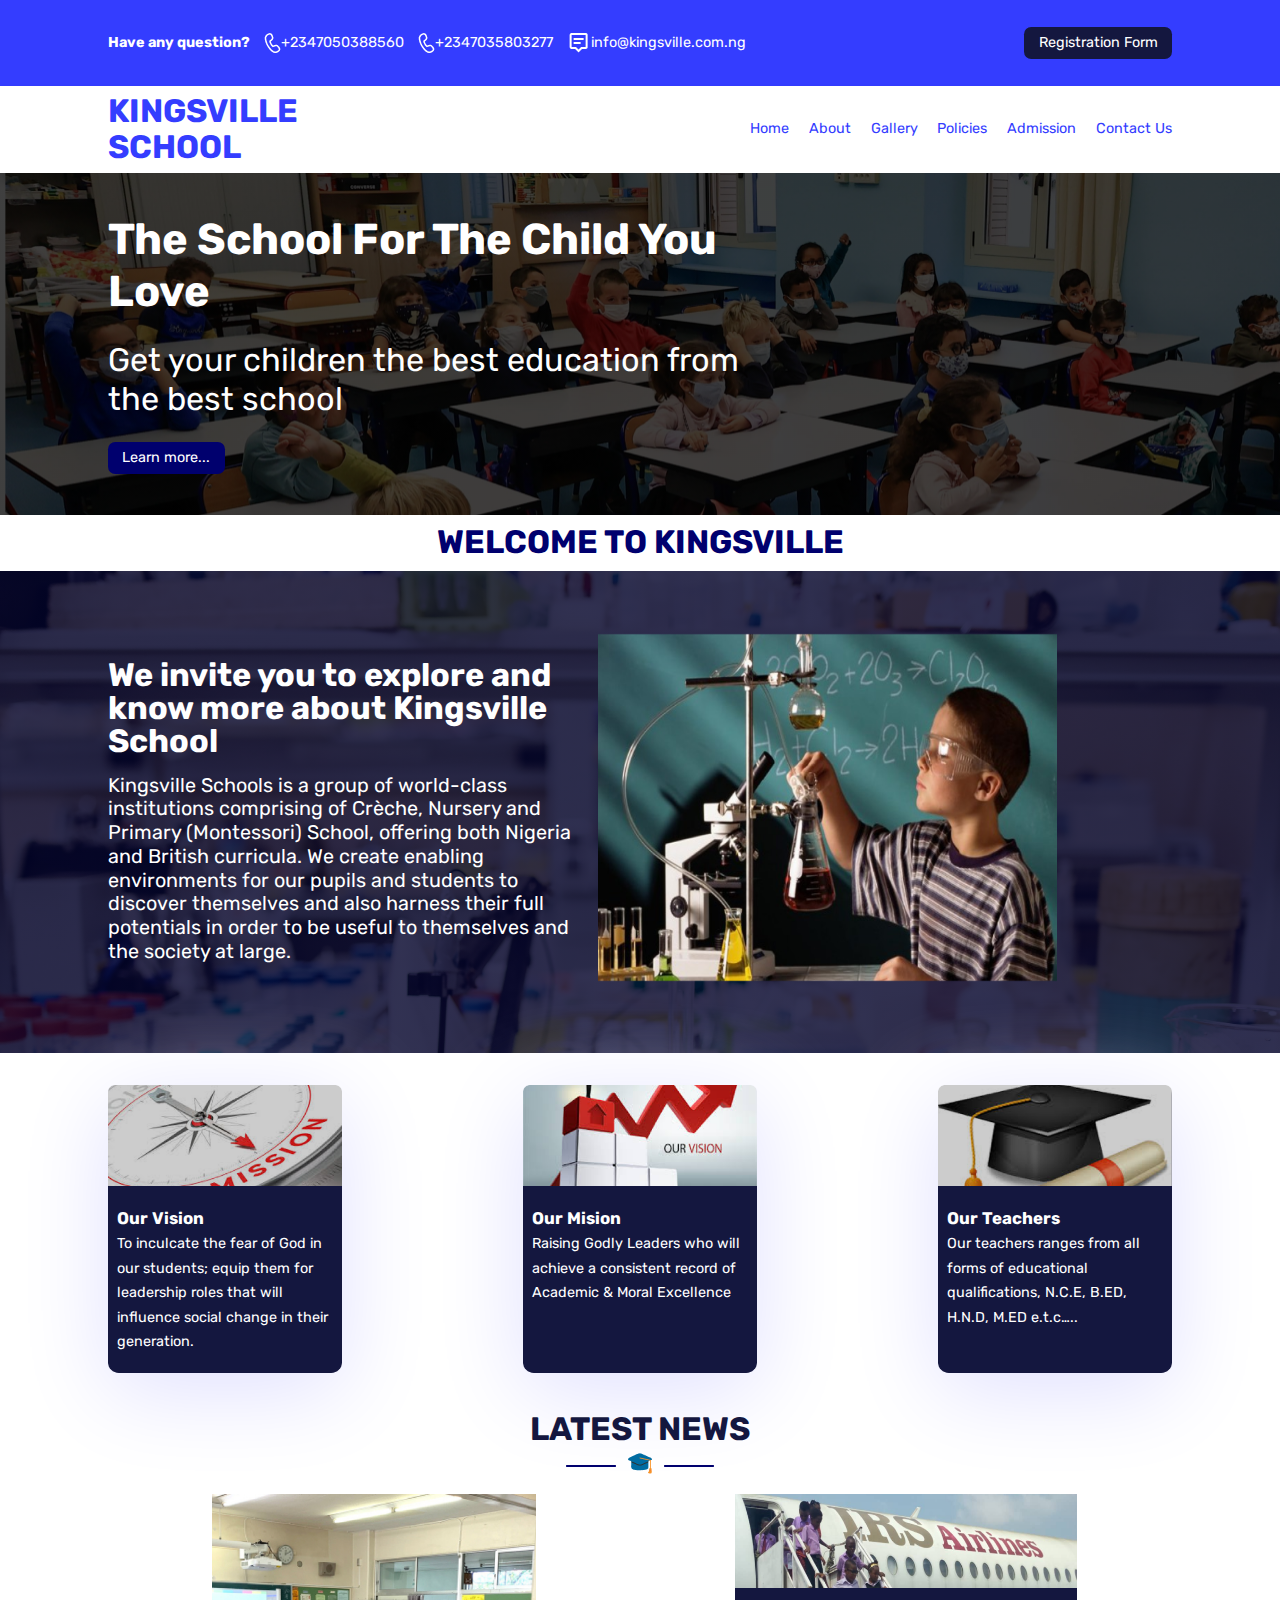
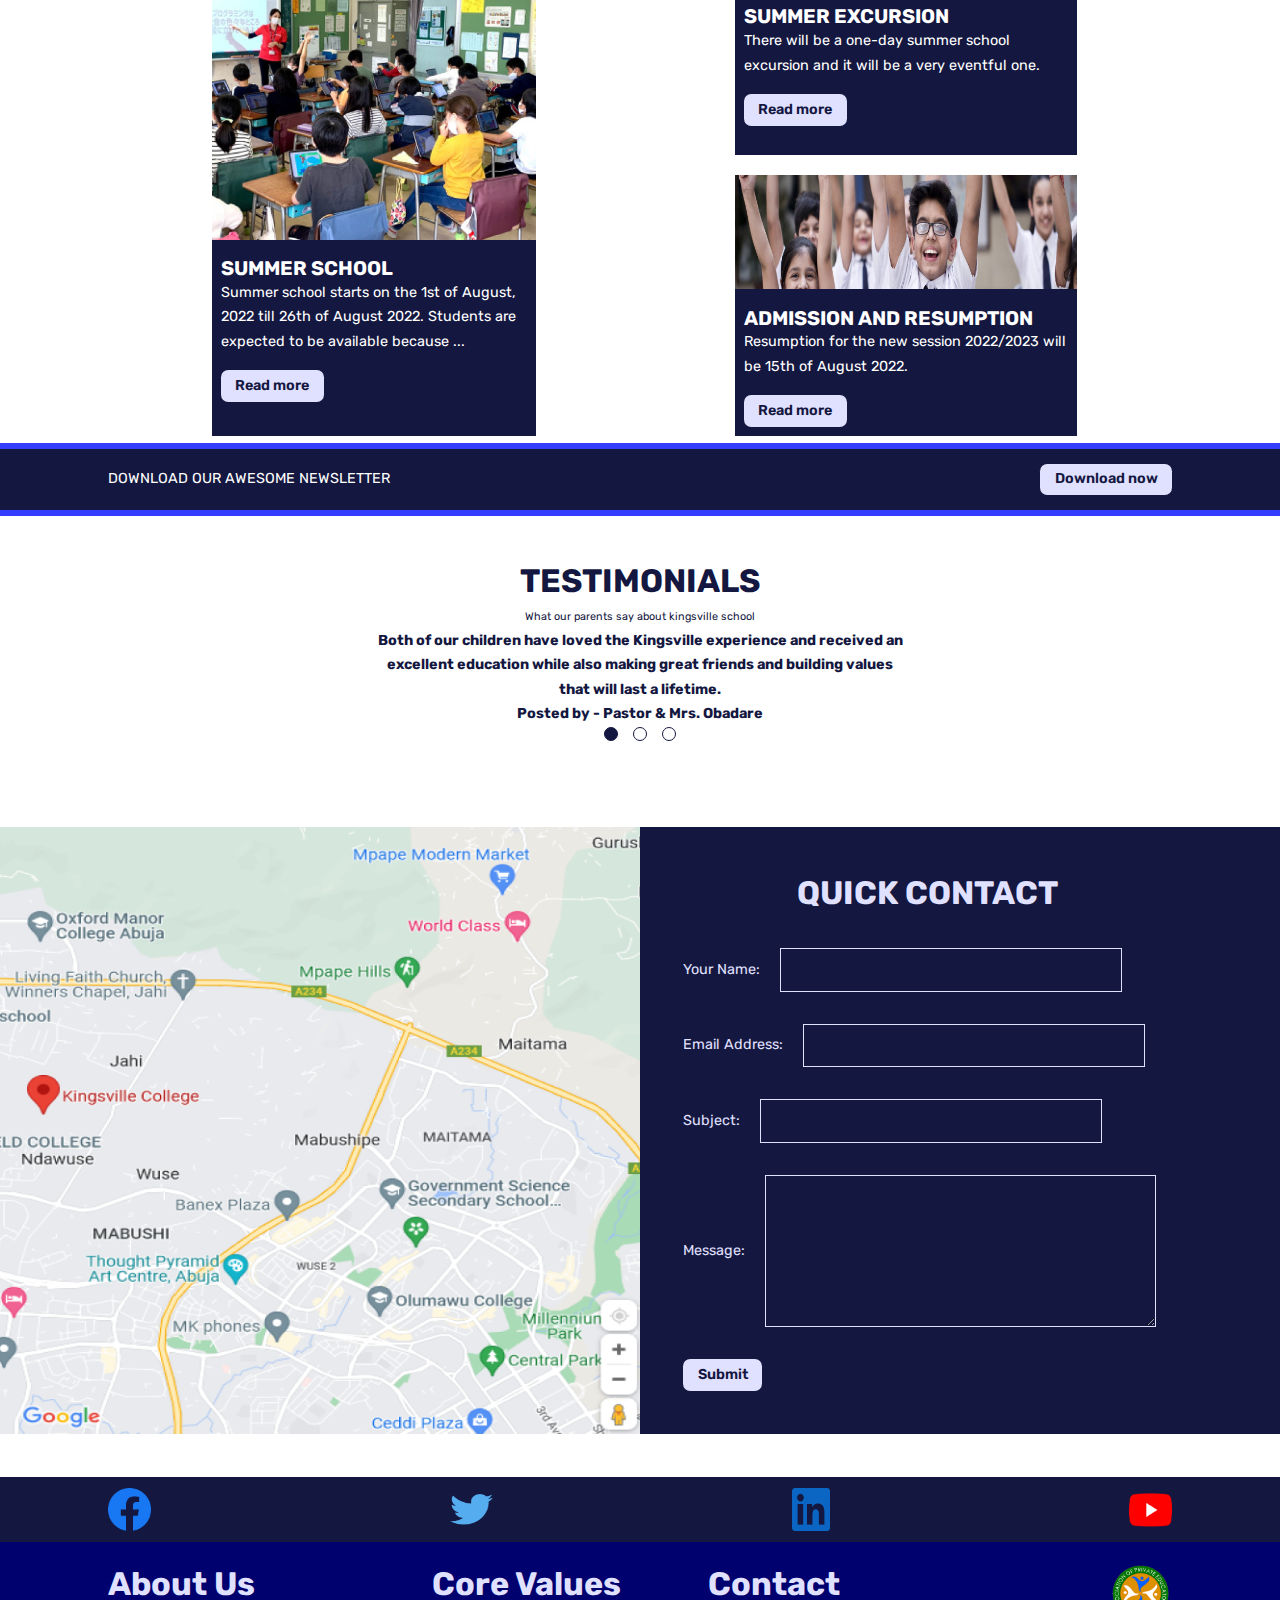
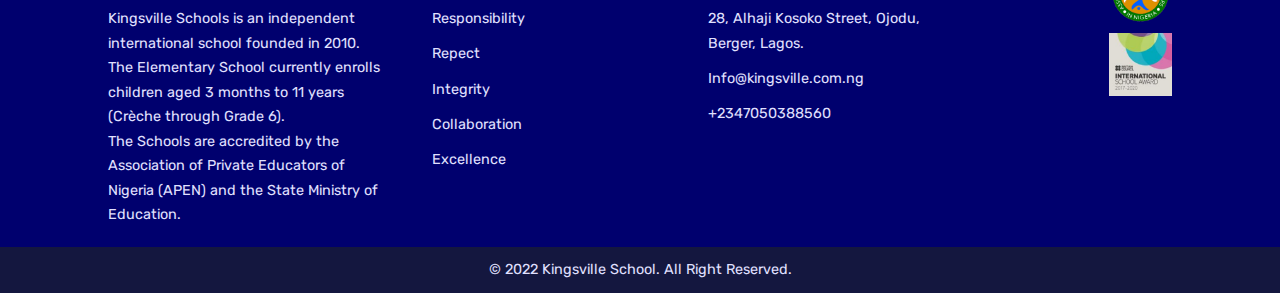
<file: index.html>
<!DOCTYPE html>
<html lang="en">
  <head>
    <meta charset="UTF-8" />
    <meta http-equiv="X-UA-Compatible" content="IE=edge" />
    <meta name="viewport" content="width=device-width, initial-scale=1.0" />
    <link rel="preconnect" href="https://fonts.googleapis.com" />
    <link rel="preconnect" href="https://fonts.gstatic.com" crossorigin />
    <link
      href="https://fonts.googleapis.com/css2?family=Rubik:wght@400;500;700&display=swap"
      rel="stylesheet"
    />
    <link rel="stylesheet" href="css/style.css" />
    <title>kingsVille</title>
  </head>
  <body>
    <header class="heading">
      <div class="heading-cta">
        <div class="heading-contact">
          <a href="#" class="heading-contact--question">Have any question?</a>
          <a href="#" class="heading-contact--link"
            ><img src="images/tel.png" alt="tel icon" />+2347050388560</a
          >
          <a href="#" class="heading-contact--link">
            <img src="images/tel.png" alt="tel icon" />+2347035803277</a
          >
          <a href="#" class="heading-contact--link"
            ><img src="images/bx_message-alt-detail.png" alt="mail icon" />
            info@kingsville.com.ng</a
          >
        </div>
        <div class="open-menu">
          <span></span>
          <span></span>
          <span></span>
        </div>
        <a href="#reg" class="btn reg-btn">Registration Form</a>
      </div>
      <nav class="nav">
        <div class="nav-logo">
          <h2 class="nav-logo--text">KINGSVILLE SCHOOL</h2>
        </div>
        <ul class="nav-menu">
          <li class="nav-menu--links"><a href="index.html">Home </a></li>

          <li class="nav-menu--links"><a href="about.html"> About</a></li>

          <li class="nav-menu--links"><a href="gallery.html">Gallery</a></li>

          <li class="nav-menu--links">
            <a href="policies.html">Policies</a
            ><span class="close-menu">X</span>
          </li>

          <li class="nav-menu--links">
            <a href="admission.html">Admission</a>
          </li>

          <li class="nav-menu--links">
            <a href="contact-us.html">Contact Us</a>
          </li>
        </ul>
      </nav>
    </header>
    <section class="hero">
      <div class="hero-content">
        <h1 class="heading-primary">The School For The Child You Love</h1>
        <p class="hero-content--text">
          Get your children the best education from the best school
        </p>
        <a href="#" class="btn hero-btn">Learn more...</a>
      </div>
    </section>

    <section class="invite-section">
      <h2 class="invite-section-text">WELCOME TO KINGSVILLE</h2>
      <div class="invite-section-content">
        <div class="invite-section-main">
          <h3 class="invite-section-heading">
            We invite you to explore and know more about Kingsville School
          </h3>
          <p>
            Kingsville Schools is a group of world-class institutions comprising
            of Crèche, Nursery and Primary (Montessori) School, offering both
            Nigeria and British curricula. We create enabling environments for
            our pupils and students to discover themselves and also harness
            their full potentials in order to be useful to themselves and the
            society at large.
          </p>
        </div>
        <div class="invite-section-img">
          <img src="images/science-student.png" alt="science student" />
        </div>
      </div>
    </section>
    <section class="goal-section">
      <div class="goal-section-card">
        <img src="images/mission.png" alt="" />
        <div class="goal-section-content">
          <h3 class="goal-section-heading">Our Vision</h3>
          <p class="goal-section-text">
            To inculcate the fear of God in our students; equip them for
            leadership roles that will influence social change in their
            generation.
          </p>
        </div>
      </div>
      <div class="goal-section-card">
        <img src="images/vision.png" alt="" />
        <div class="goal-section-content">
          <h3 class="goal-section-heading">Our Mision</h3>
          <p class="goal-section-text">
            Raising Godly Leaders who will achieve a consistent record of
            Academic & Moral Excellence
          </p>
        </div>
      </div>
      <div class="goal-section-card">
        <img src="images/teachers.png" alt="" />
        <div class="goal-section-content">
          <h3 class="goal-section-heading">Our Teachers</h3>
          <p class="goal-section-text">
            Our teachers ranges from all forms of educational qualifications,
            N.C.E, B.ED, H.N.D, M.ED e.t.c…..
          </p>
        </div>
      </div>
    </section>
    <section class="news-section">
      <h2 class="news-section-heading">
        <span>LATEST NEWS</span>
        <img src="images/Line 3.png" class="left-H" alt="horizontal-line" />
        <img src="images/Line 3.png" class="right-H" alt="horizontal-line" />
        <img
          src="images/noto-v1_graduation-cap.png"
          class="grad-cap"
          alt="graduation cap"
        />
      </h2>
      <div class="news-section-container">
        <div class="summer-sch">
          <img src="images/summer.png" alt="lesson" />
          <div class="summer-sch-content">
            <h3 class="heading-tertiary">SUMMER SCHOOL</h3>
            <p class="summer-sch-text">
              Summer school starts on the 1st of August, 2022 till 26th of
              August 2022. Students are expected to be available because ...
            </p>
            <a href="#" class="btn read-more-btn">Read more</a>
          </div>
        </div>
        <div class="summer-excur">
          <img src="images/excursion.png" alt="lesson" />
          <div class="summer-excur-content">
            <h3 class="heading-tertiary">SUMMER EXCURSION</h3>
            <p class="summer-excur-text">
              There will be a one-day summer school excursion and it will be a
              very eventful one.
            </p>
            <a href="#" class="btn read-more-btn">Read more</a>
          </div>
        </div>
        <div class="admission-news">
          <img src="images/happy-pupil.png" alt="lesson" />
          <div class="admission-news-content">
            <h3 class="heading-tertiary">ADMISSION AND RESUMPTION</h3>
            <p class="admission-news-text">
              Resumption for the new session 2022/2023 will be 15th of August
              2022.
            </p>
            <a href="#" class="btn read-more-btn">Read more</a>
          </div>
        </div>
      </div>
    </section>
    <section class="newsletter-section">
      <div class="newsletter-section-container">
        <p class="newsletter-section-text">DOWNLOAD OUR AWESOME NEWSLETTER</p>
        <a href="#" class="btn download-btn">Download now</a>
      </div>
    </section>
    <section class="testimonials-section">
      <div class="testimonials-section-container">
        <h2 class="secondary-heading color-dark-blue">TESTIMONIALS</h2>
        <div class="testimonials-section-content">
          <span class="testimonials-section-sub--heading">
            What our parents say about kingsville school
          </span>
          <p class="testimonials-section-text">
            Both of our children have loved the Kingsville experience and
            received an excellent education while also making great friends and
            building values that will last a lifetime.
          </p>
          <p class="testimonials-section-text">
            Posted by - Pastor & Mrs. Obadare
          </p>
          <div class="couresel">
            <a href="#" class="couresel-btn bg-sec"></a
            ><a href="#" class="couresel-btn"></a
            ><a href="#" class="couresel-btn"></a>
          </div>
        </div>
      </div>
    </section>
    <section class="cta">
      <div class="cta-map">
        <img src="images/map.png" alt="kingsville map" />
      </div>
      <form action="#" id="reg" class="cta-form">
        <h2 class="secondary-heading">QUICK CONTACT</h2>
        <div class="cta-form-input-box">
          <label for="name" class="form-input-label">Your Name:</label>
          <input type="text" id="name" />
        </div>
        <div class="cta-form-input-box">
          <label for="email" class="form-input-label">Email Address:</label>
          <input type="email" id="email" />
        </div>
        <div class="cta-form-input-box">
          <label for="subject" class="form-input-label">Subject:</label>
          <input type="text" id="subject" />
        </div>
        <div class="cta-form-input-box">
          <label for="message" class="form-input-label">Message:</label>
          <textarea name="" id="message" cols="30" rows="10"></textarea>
        </div>
        <a href="" class="btn form-btn">Submit </a>
      </form>
    </section>
    <footer class="footer">
      <div class="footer-social-links">
        <div class="facebook">
          <img src="images/facebook.png" alt="facebook icon" />
        </div>
        <div class="twitter">
          <img src="images/twitter.png" alt="facebook icon" />
        </div>
        <div class="linkedin">
          <img src="images/linkedin.png" alt="facebook icon" />
        </div>
        <div class="youtube">
          <img src="images/logos_youtube-icon (1).png" alt="facebook icon" />
        </div>
      </div>
      <div class="footer-main">
        <div class="footer-main-about">
          <h2 class="secondary-heading">About Us</h2>
          <p class="footer-main-about-text">
            Kingsville Schools is an independent international school founded in
            2010. The Elementary School currently enrolls children aged 3 months
            to 11 years (Crèche through Grade 6).
          </p>
          <p class="footer-main-about-text">
            The Schools are accredited by the Association of Private Educators
            of Nigeria (APEN) and the State Ministry of Education.
          </p>
        </div>
        <div class="footer-main-values">
          <h2 class="secondary-heading">Core Values</h2>
          <ul>
            <li class="footer-main-values-text">Responsibility</li>
            <li class="footer-main-values-text">Repect</li>
            <li class="footer-main-values-text">Integrity</li>
            <li class="footer-main-values-text">Collaboration</li>
            <li class="footer-main-values-text">Excellence</li>
          </ul>
        </div>
        <div class="footer-main-contact">
          <h2 class="secondary-heading">Contact</h2>
          <p class="footer-main-contact-address">
            28, Alhaji Kosoko Street, Ojodu, Berger, Lagos.
          </p>
          <p class="footer-main-contact-email">Info@kingsville.com.ng</p>
          <p class="footer-main-contact-tel">+2347050388560</p>
        </div>
        <div class="footer-main-image">
          <div class="footer-img-box">
            <img src="images/APEN 1.png" alt="" />
          </div>
          <div class="footer-img-box">
            <img src="images/ISA_kitemarks_2017-2020-150x150 1.png" alt="" />
          </div>
        </div>
      </div>
      <div class="footer-main-copywrite">
        <p class="footer-main-copywrite-text">
          &copy; 2022 Kingsville School. All Right Reserved.
        </p>
      </div>
    </footer>
  </body>
</html>
</file>
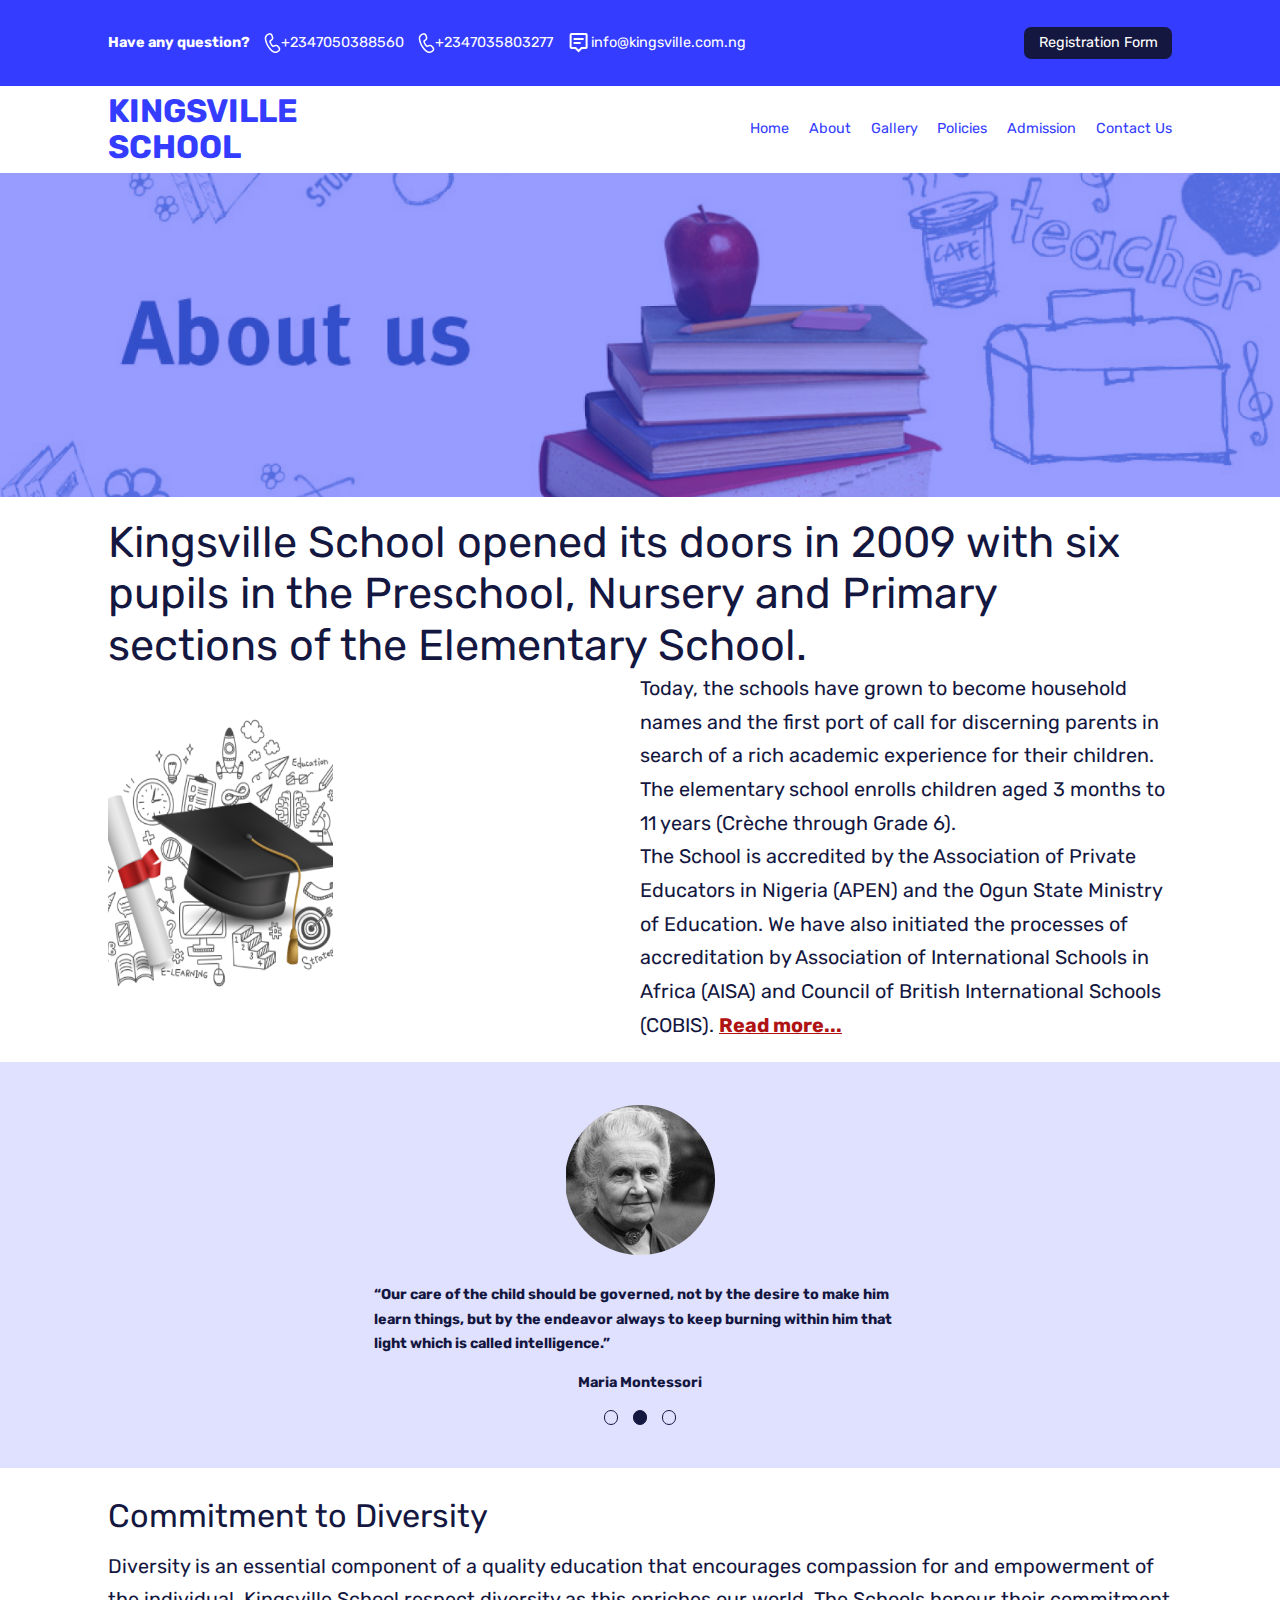
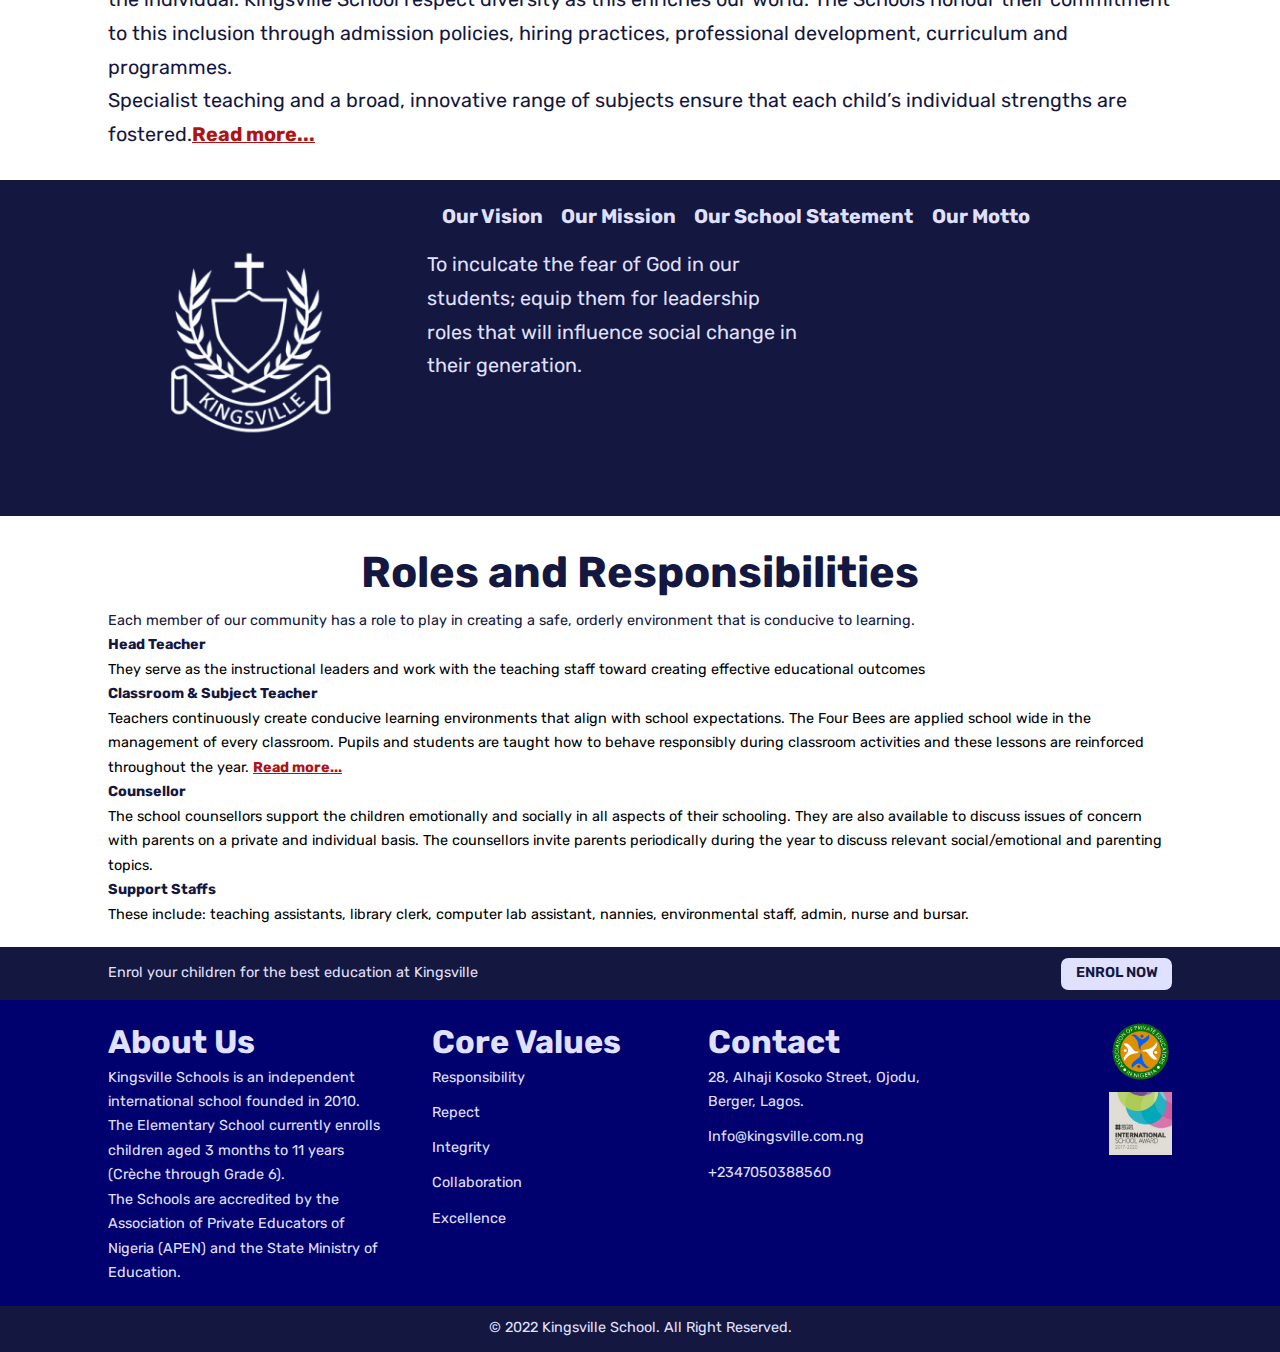
<file: about.html>
<!DOCTYPE html>
<html lang="en">
  <head>
    <meta charset="UTF-8" />
    <meta http-equiv="X-UA-Compatible" content="IE=edge" />
    <meta name="viewport" content="width=device-width, initial-scale=1.0" />
    <link rel="preconnect" href="https://fonts.googleapis.com" />
    <link rel="preconnect" href="https://fonts.gstatic.com" crossorigin />
    <link
      href="https://fonts.googleapis.com/css2?family=Rubik:wght@400;500;700&display=swap"
      rel="stylesheet"
    />
    <link rel="stylesheet" href="css/style.css" />
    <title>kingsVille</title>
  </head>
  <body>
    <header class="heading">
      <div class="heading-cta">
        <div class="heading-contact">
          <a href="#" class="heading-contact--question">Have any question?</a>
          <a href="#" class="heading-contact--link"
            ><img src="images/tel.png" alt="tel icon" />+2347050388560</a
          >
          <a href="#" class="heading-contact--link">
            <img src="images/tel.png" alt="tel icon" />+2347035803277</a
          >
          <a href="#" class="heading-contact--link"
            ><img src="images/bx_message-alt-detail.png" alt="mail icon" />
            info@kingsville.com.ng</a
          >
        </div>

        <a href="#" class="btn reg-btn">Registration Form</a>
      </div>
      <nav class="nav">
        <div class="nav-logo">
          <h2 class="nav-logo--text">KINGSVILLE SCHOOL</h2>
        </div>
        <ul class="nav-menu">
          <li class="nav-menu--links"><a href="index.html">Home </a></li>

          <li class="nav-menu--links"><a href="about.html"> About</a></li>

          <li class="nav-menu--links"><a href="gallery.html">Gallery</a></li>

          <li class="nav-menu--links"><a href="policies.html">Policies</a></li>

          <li class="nav-menu--links">
            <a href="admission.html">Admission</a>
          </li>

          <li class="nav-menu--links">
            <a href="contact-us.html">Contact Us</a>
            <span class="close-menu">X</span>
          </li>
        </ul>
      </nav>
    </header>
    <section class="hero-about-section"></section>
    <section class="about-us">
      <h2 class="about-us-heading">
        Kingsville School opened its doors in 2009 with six pupils in the
        Preschool, Nursery and Primary sections of the Elementary School.
      </h2>
      <div class="about-us-main">
        <div class="about-us-image">
          <img src="images/education.png" alt="" />
        </div>
        <div class="about-us-content">
          <p class="about-us-content-text">
            Today, the schools have grown to become household names and the
            first port of call for discerning parents in search of a rich
            academic experience for their children. The elementary school
            enrolls children aged 3 months to 11 years (Crèche through Grade 6).
          </p>
          <p class="about-us-content-text">
            The School is accredited by the Association of Private Educators in
            Nigeria (APEN) and the Ogun State Ministry of Education. We have
            also initiated the processes of accreditation by Association of
            International Schools in Africa (AISA) and Council of British
            International Schools (COBIS).
            <a href="#" class="text-red">Read more...</a>
          </p>
        </div>
      </div>
    </section>
    <section class="quote-section">
      <div class="quote-section-avatar">
        <img src="images/about-avatar.png" alt="" />
      </div>
      <div class="quote-section-content">
        <p class="quote-section-text margin-b-16">
          “Our care of the child should be governed, not by the desire to make
          him learn things, but by the endeavor always to keep burning within
          him that light which is called intelligence.”
        </p>
        <p class="quote-section-text text-align-center margin-b-16">
          Maria Montessori
        </p>
        <div class="couresel">
          <a href="#" class="couresel-btn"></a
          ><a href="#" class="couresel-btn bg-sec"></a
          ><a href="#" class="couresel-btn"></a>
        </div>
      </div>
    </section>
    <section class="diversity-section">
      <h2 class="diversity-section-heading margin-b-16">
        Commitment to Diversity
      </h2>
      <div class="diversity-section-content">
        <p class="diversity-section-content-text">
          Diversity is an essential component of a quality education that
          encourages compassion for and empowerment of the individual.
          Kingsville School respect diversity as this enriches our world. The
          Schools honour their commitment to this inclusion through admission
          policies, hiring practices, professional development, curriculum and
          programmes.
        </p>
        <p class="diversity-section-content-text">
          Specialist teaching and a broad, innovative range of subjects ensure
          that each child’s individual strengths are fostered.<a
            href="#"
            class="text-red"
            >Read more...</a
          >
        </p>
      </div>
    </section>
    <section class="logo-secion bg-sec">
      <div class="logo-secion-image">
        <img src="images/king-logo.png" alt="" />
      </div>
      <div class="logo-secion-content">
        <ul class="logo-secion-content-items margin-b-16">
          <li class="logo-secion-content-items-text">Our Vision</li>
          <li class="logo-secion-content-items-text">Our Mission</li>
          <li class="logo-secion-content-items-text">Our School Statement</li>
          <li class="logo-secion-content-items-text">Our Motto</li>
        </ul>
        <p class="logo-secion-main">
          To inculcate the fear of God in our students; equip them for
          leadership roles that will influence social change in their
          generation.
        </p>
      </div>
    </section>
    <secton class="responsibility-section">
      <div class="container">
        <h2 class="responsibility-section-heading text-align-center">
          Roles and Responsibilities
        </h2>
        <p class="responsibility-section-text">
          Each member of our community has a role to play in creating a safe,
          orderly environment that is conducive to learning.
        </p>
        <div class="text-box">
          <h3 class="text-box-heading">Head Teacher</h3>
          <p class="text-box-content">
            They serve as the instructional leaders and work with the teaching
            staff toward creating effective educational outcomes
          </p>
        </div>
        <div class="text-box">
          <h3 class="text-box-heading">Classroom & Subject Teacher</h3>
          <p class="text-box-content">
            Teachers continuously create conducive learning environments that
            align with school expectations. The Four Bees are applied school
            wide in the management of every classroom. Pupils and students are
            taught how to behave responsibly during classroom activities and
            these lessons are reinforced throughout the year.
            <a href="#" class="text-red">Read more...</a>
          </p>
        </div>
        <div class="text-box">
          <h3 class="text-box-heading">Counsellor</h3>
          <p class="text-box-content">
            The school counsellors support the children emotionally and socially
            in all aspects of their schooling. They are also available to
            discuss issues of concern with parents on a private and individual
            basis. The counsellors invite parents periodically during the year
            to discuss relevant social/emotional and parenting topics.
          </p>
        </div>
        <div class="text-box">
          <h3 class="text-box-heading">Support Staffs</h3>
          <p class="text-box-content">
            These include: teaching assistants, library clerk, computer lab
            assistant, nannies, environmental staff, admin, nurse and bursar.
          </p>
        </div>
      </div>
    </secton>
    <footer class="footer">
      <div class="footer-social-links">
        <p class="text-white">
          Enrol your children for the best education at Kingsville
        </p>
        <a href="#" class="btn download-btn">ENROL NOW</a>
      </div>
      <div class="footer-main">
        <div class="footer-main-about">
          <h2 class="secondary-heading">About Us</h2>
          <p class="footer-main-about-text">
            Kingsville Schools is an independent international school founded in
            2010. The Elementary School currently enrolls children aged 3 months
            to 11 years (Crèche through Grade 6).
          </p>
          <p class="footer-main-about-text">
            The Schools are accredited by the Association of Private Educators
            of Nigeria (APEN) and the State Ministry of Education.
          </p>
        </div>
        <div class="footer-main-values">
          <h2 class="secondary-heading">Core Values</h2>
          <ul>
            <li class="footer-main-values-text">Responsibility</li>
            <li class="footer-main-values-text">Repect</li>
            <li class="footer-main-values-text">Integrity</li>
            <li class="footer-main-values-text">Collaboration</li>
            <li class="footer-main-values-text">Excellence</li>
          </ul>
        </div>
        <div class="footer-main-contact">
          <h2 class="secondary-heading">Contact</h2>
          <p class="footer-main-contact-address">
            28, Alhaji Kosoko Street, Ojodu, Berger, Lagos.
          </p>
          <p class="footer-main-contact-email">Info@kingsville.com.ng</p>
          <p class="footer-main-contact-tel">+2347050388560</p>
        </div>
        <div class="footer-main-image">
          <div class="footer-img-box">
            <img src="images/APEN 1.png" alt="" />
          </div>
          <div class="footer-img-box">
            <img src="images/ISA_kitemarks_2017-2020-150x150 1.png" alt="" />
          </div>
        </div>
      </div>
      <div class="footer-main-copywrite">
        <p class="footer-main-copywrite-text">
          &copy; 2022 Kingsville School. All Right Reserved.
        </p>
      </div>
    </footer>
  </body>
</html>
</file>
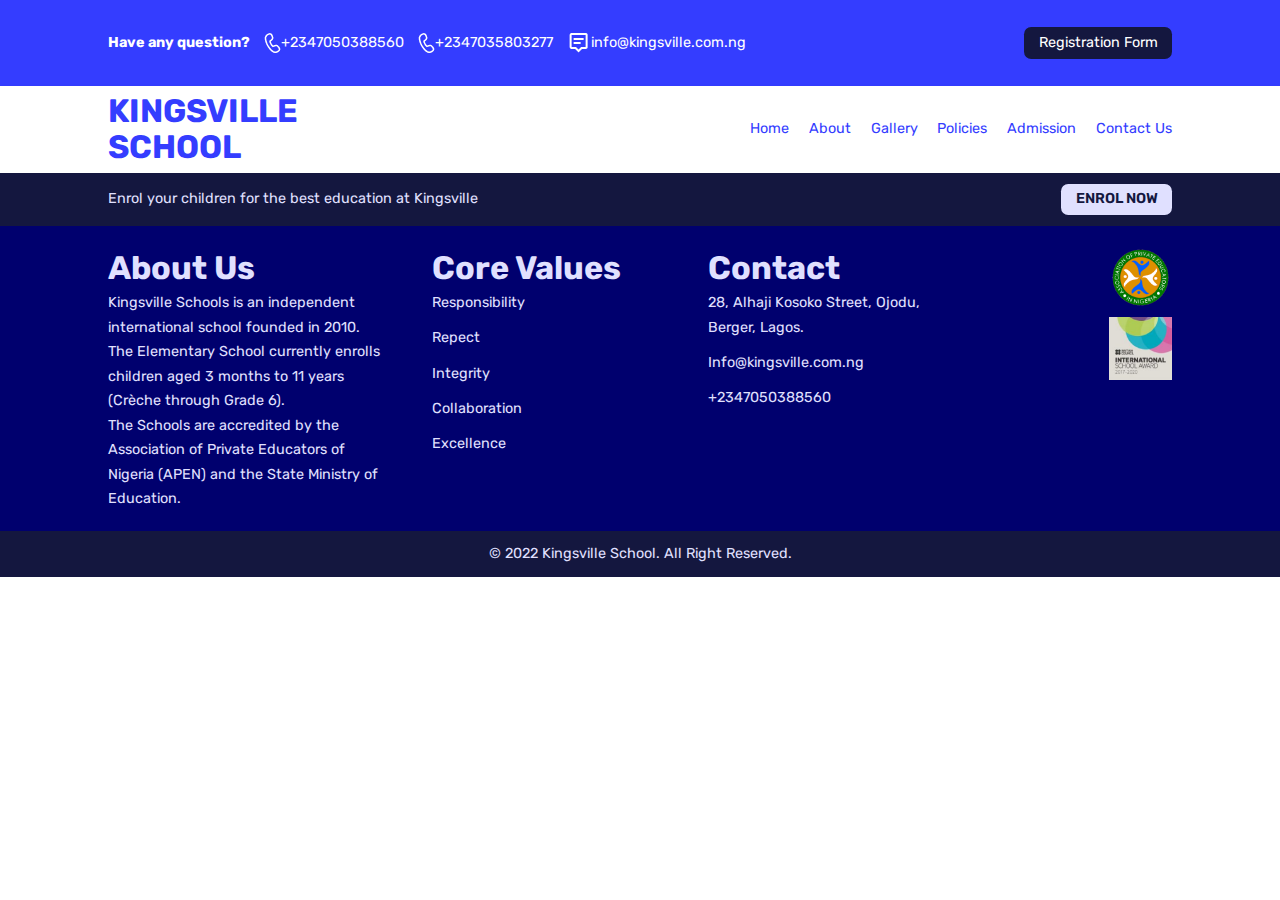
<file: admission.html>
<!DOCTYPE html>
<html lang="en">
  <head>
    <meta charset="UTF-8" />
    <meta http-equiv="X-UA-Compatible" content="IE=edge" />
    <meta name="viewport" content="width=device-width, initial-scale=1.0" />
    <link rel="preconnect" href="https://fonts.googleapis.com" />
    <link rel="preconnect" href="https://fonts.gstatic.com" crossorigin />
    <link
      href="https://fonts.googleapis.com/css2?family=Rubik:wght@400;500;700&display=swap"
      rel="stylesheet"
    />
    <link rel="stylesheet" href="css/style.css" />
    <title>kingsVille</title>
  </head>
  <body>
    <header class="heading">
      <div class="heading-cta">
        <div class="heading-contact">
          <a href="#" class="heading-contact--question">Have any question?</a>
          <a href="#" class="heading-contact--link"
            ><img src="images/tel.png" alt="tel icon" />+2347050388560</a
          >
          <a href="#" class="heading-contact--link">
            <img src="images/tel.png" alt="tel icon" />+2347035803277</a
          >
          <a href="#" class="heading-contact--link"
            ><img src="images/bx_message-alt-detail.png" alt="mail icon" />
            info@kingsville.com.ng</a
          >
        </div>
        <div class="open-menu">
          <span></span>
          <span></span>
          <span></span>
        </div>
        <a href="#" class="btn reg-btn">Registration Form</a>
      </div>
      <nav class="nav">
        <div class="nav-logo">
          <h2 class="nav-logo--text">KINGSVILLE SCHOOL</h2>
        </div>
        <ul class="nav-menu">
          <li class="nav-menu--links">
            <a href="index.html">Home </a> <span class="close-menu">X</span>
          </li>

          <li class="nav-menu--links"><a href="about.html"> About</a></li>

          <li class="nav-menu--links"><a href="gallery.html">Gallery</a></li>

          <li class="nav-menu--links"><a href="policies.html">Policies</a></li>

          <li class="nav-menu--links">
            <a href="admission.html">Admission</a>
          </li>

          <li class="nav-menu--links">
            <a href="contact-us.html">Contact Us</a>
          </li>
        </ul>
      </nav>
    </header>
    <footer class="footer">
      <div class="footer-social-links">
        <p class="text-white">
          Enrol your children for the best education at Kingsville
        </p>
        <a href="#" class="btn download-btn">ENROL NOW</a>
      </div>
      <div class="footer-main">
        <div class="footer-main-about">
          <h2 class="secondary-heading">About Us</h2>
          <p class="footer-main-about-text">
            Kingsville Schools is an independent international school founded in
            2010. The Elementary School currently enrolls children aged 3 months
            to 11 years (Crèche through Grade 6).
          </p>
          <p class="footer-main-about-text">
            The Schools are accredited by the Association of Private Educators
            of Nigeria (APEN) and the State Ministry of Education.
          </p>
        </div>
        <div class="footer-main-values">
          <h2 class="secondary-heading">Core Values</h2>
          <ul>
            <li class="footer-main-values-text">Responsibility</li>
            <li class="footer-main-values-text">Repect</li>
            <li class="footer-main-values-text">Integrity</li>
            <li class="footer-main-values-text">Collaboration</li>
            <li class="footer-main-values-text">Excellence</li>
          </ul>
        </div>
        <div class="footer-main-contact">
          <h2 class="secondary-heading">Contact</h2>
          <p class="footer-main-contact-address">
            28, Alhaji Kosoko Street, Ojodu, Berger, Lagos.
          </p>
          <p class="footer-main-contact-email">Info@kingsville.com.ng</p>
          <p class="footer-main-contact-tel">+2347050388560</p>
        </div>
        <div class="footer-main-image">
          <div class="footer-img-box">
            <img src="images/APEN 1.png" alt="" />
          </div>
          <div class="footer-img-box">
            <img src="images/ISA_kitemarks_2017-2020-150x150 1.png" alt="" />
          </div>
        </div>
      </div>
      <div class="footer-main-copywrite">
        <p class="footer-main-copywrite-text">
          &copy; 2022 Kingsville School. All Right Reserved.
        </p>
      </div>
    </footer>
  </body>
</html>
</file>
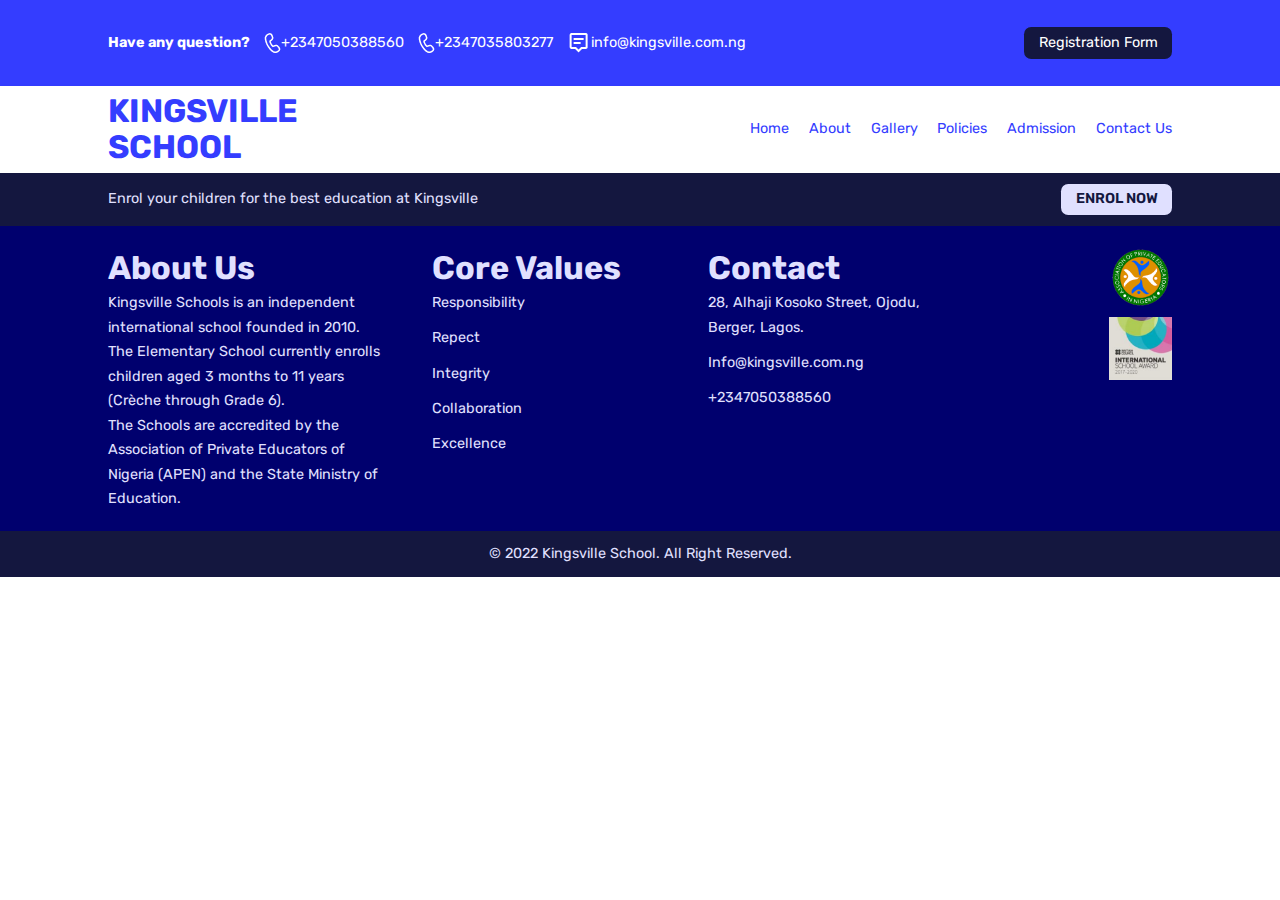
<file: contact-us.html>
<!DOCTYPE html>
<html lang="en">
  <head>
    <meta charset="UTF-8" />
    <meta http-equiv="X-UA-Compatible" content="IE=edge" />
    <meta name="viewport" content="width=device-width, initial-scale=1.0" />
    <link rel="preconnect" href="https://fonts.googleapis.com" />
    <link rel="preconnect" href="https://fonts.gstatic.com" crossorigin />
    <link
      href="https://fonts.googleapis.com/css2?family=Rubik:wght@400;500;700&display=swap"
      rel="stylesheet"
    />
    <link rel="stylesheet" href="css/style.css" />
    <title>kingsVille</title>
  </head>
  <body>
    <header class="heading">
      <div class="heading-cta">
        <div class="heading-contact">
          <a href="#" class="heading-contact--question">Have any question?</a>
          <a href="#" class="heading-contact--link"
            ><img src="images/tel.png" alt="tel icon" />+2347050388560</a
          >
          <a href="#" class="heading-contact--link">
            <img src="images/tel.png" alt="tel icon" />+2347035803277</a
          >
          <a href="#" class="heading-contact--link"
            ><img src="images/bx_message-alt-detail.png" alt="mail icon" />
            info@kingsville.com.ng</a
          >
        </div>
        <div class="open-menu">
          <span></span>
          <span></span>
          <span></span>
        </div>
        <a href="#" class="btn reg-btn">Registration Form</a>
      </div>
      <nav class="nav">
        <div class="nav-logo">
          <h2 class="nav-logo--text">KINGSVILLE SCHOOL</h2>
        </div>
        <ul class="nav-menu">
          <li class="nav-menu--links">
            <a href="index.html">Home </a><span class="close-menu">X</span>
          </li>

          <li class="nav-menu--links"><a href="about.html"> About</a></li>

          <li class="nav-menu--links"><a href="gallery.html">Gallery</a></li>

          <li class="nav-menu--links"><a href="policies.html">Policies</a></li>

          <li class="nav-menu--links">
            <a href="admission.html">Admission</a>
          </li>

          <li class="nav-menu--links">
            <a href="contact-us.html">Contact Us</a>
          </li>
        </ul>
      </nav>
    </header>
    <footer class="footer">
      <div class="footer-social-links">
        <p class="text-white">
          Enrol your children for the best education at Kingsville
        </p>
        <a href="#" class="btn download-btn">ENROL NOW</a>
      </div>
      <div class="footer-main">
        <div class="footer-main-about">
          <h2 class="secondary-heading">About Us</h2>
          <p class="footer-main-about-text">
            Kingsville Schools is an independent international school founded in
            2010. The Elementary School currently enrolls children aged 3 months
            to 11 years (Crèche through Grade 6).
          </p>
          <p class="footer-main-about-text">
            The Schools are accredited by the Association of Private Educators
            of Nigeria (APEN) and the State Ministry of Education.
          </p>
        </div>
        <div class="footer-main-values">
          <h2 class="secondary-heading">Core Values</h2>
          <ul>
            <li class="footer-main-values-text">Responsibility</li>
            <li class="footer-main-values-text">Repect</li>
            <li class="footer-main-values-text">Integrity</li>
            <li class="footer-main-values-text">Collaboration</li>
            <li class="footer-main-values-text">Excellence</li>
          </ul>
        </div>
        <div class="footer-main-contact">
          <h2 class="secondary-heading">Contact</h2>
          <p class="footer-main-contact-address">
            28, Alhaji Kosoko Street, Ojodu, Berger, Lagos.
          </p>
          <p class="footer-main-contact-email">Info@kingsville.com.ng</p>
          <p class="footer-main-contact-tel">+2347050388560</p>
        </div>
        <div class="footer-main-image">
          <div class="footer-img-box">
            <img src="images/APEN 1.png" alt="" />
          </div>
          <div class="footer-img-box">
            <img src="images/ISA_kitemarks_2017-2020-150x150 1.png" alt="" />
          </div>
        </div>
      </div>
      <div class="footer-main-copywrite">
        <p class="footer-main-copywrite-text">
          &copy; 2022 Kingsville School. All Right Reserved.
        </p>
      </div>
    </footer>
  </body>
</html>
</file>
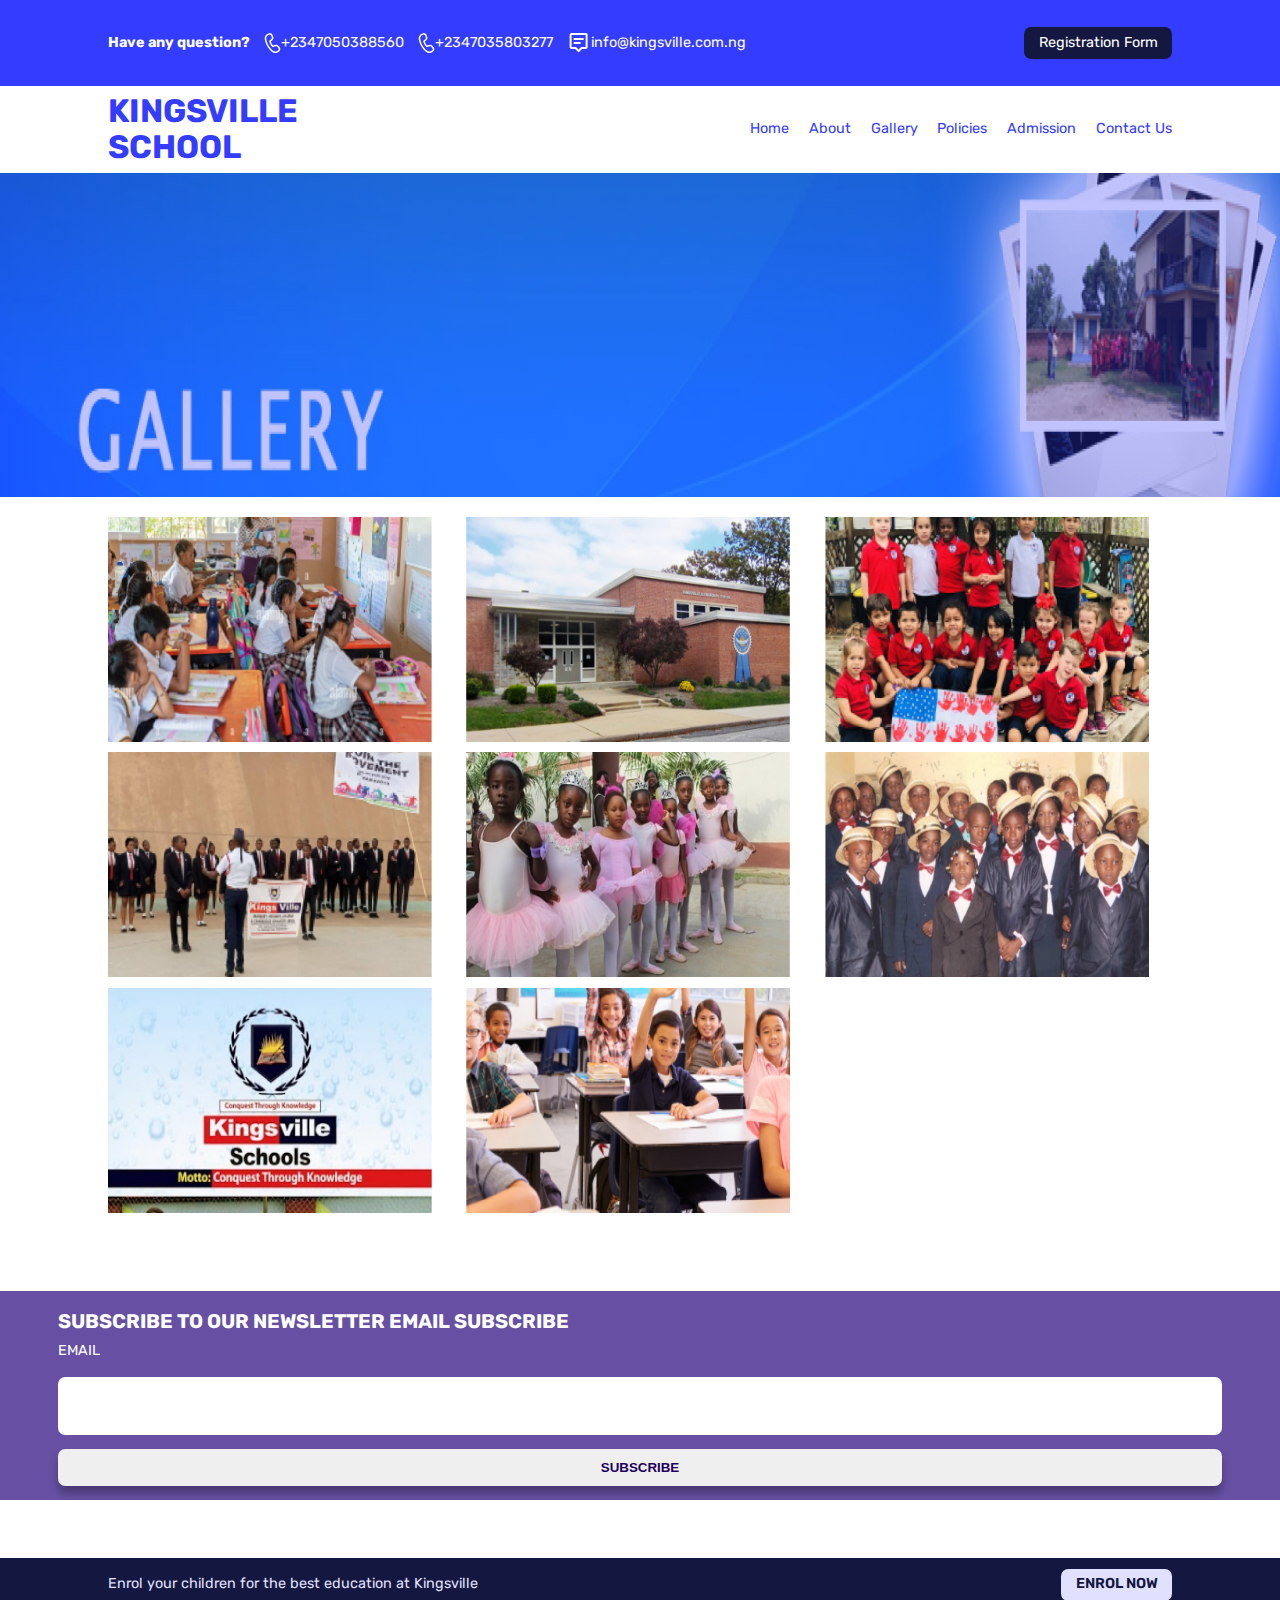
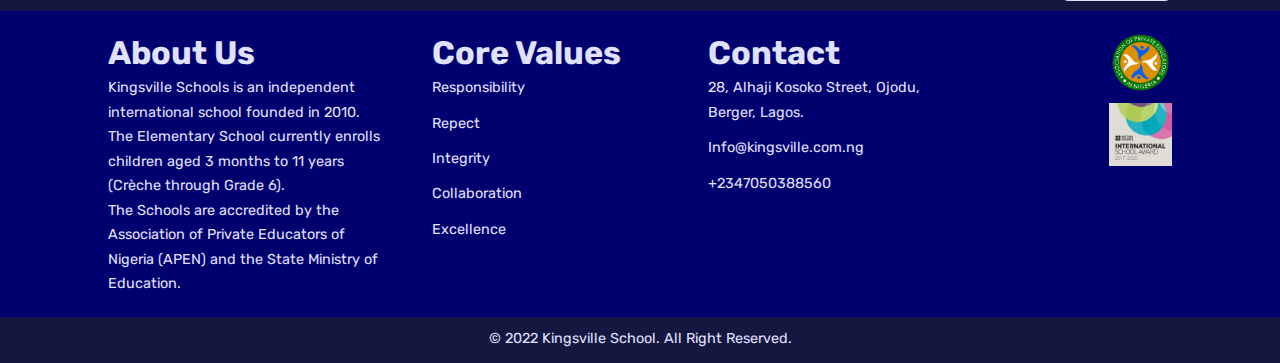
<file: gallery.html>
<!DOCTYPE html>
<html lang="en">
  <head>
    <meta charset="UTF-8" />
    <meta http-equiv="X-UA-Compatible" content="IE=edge" />
    <meta name="viewport" content="width=device-width, initial-scale=1.0" />
    <link rel="preconnect" href="https://fonts.googleapis.com" />
    <link rel="preconnect" href="https://fonts.gstatic.com" crossorigin />
    <link
      href="https://fonts.googleapis.com/css2?family=Rubik:wght@400;500;700&display=swap"
      rel="stylesheet"
    />
    <link rel="stylesheet" href="css/style.css" />
    <title>kingsVille</title>
  </head>
  <body>
    <header class="heading">
      <div class="heading-cta">
        <div class="heading-contact">
          <a href="#" class="heading-contact--question">Have any question?</a>
          <a href="#" class="heading-contact--link"
            ><img src="images/tel.png" alt="tel icon" />+2347050388560</a
          >
          <a href="#" class="heading-contact--link">
            <img src="images/tel.png" alt="tel icon" />+2347035803277</a
          >
          <a href="#" class="heading-contact--link"
            ><img src="images/bx_message-alt-detail.png" alt="mail icon" />
            info@kingsville.com.ng</a
          >
        </div>
        <div class="open-menu">
          <span></span>
          <span></span>
          <span></span>
        </div>
        <a href="#" class="btn reg-btn">Registration Form</a>
      </div>
      <nav class="nav">
        <div class="nav-logo">
          <h2 class="nav-logo--text">KINGSVILLE SCHOOL</h2>
        </div>
        <ul class="nav-menu">
          <li class="nav-menu--links"><a href="index.html">Home </a></li>

          <li class="nav-menu--links"><a href="about.html"> About</a></li>

          <li class="nav-menu--links">
            <a href="gallery.html">Gallery</a><span class="close-menu">X</span>
          </li>

          <li class="nav-menu--links"><a href="policies.html">Policies</a></li>

          <li class="nav-menu--links">
            <a href="admission.html">Admission</a>
          </li>

          <li class="nav-menu--links">
            <a href="contact-us.html">Contact Us</a>
          </li>
        </ul>
      </nav>
    </header>
    <section class="hero-gallery-section"></section>
    <section class="main-gallery-section">
      <div class="container">
        <div class="gallery-main">
          <div class="gallery-main-img">
            <img src="images/gallery-1.png" alt="gallery picture" />
          </div>
          <div class="gallery-main-img">
            <img src="images/gallery-2.png" alt="gallery picture" />
          </div>
          <div class="gallery-main-img">
            <img src="images/gallery-3.png" alt="gallery picture" />
          </div>
          <div class="gallery-main-img">
            <img src="images/gallery-4.png" alt="gallery picture" />
          </div>
          <div class="gallery-main-img">
            <img src="images/gallery-5.png" alt="gallery picture" />
          </div>
          <div class="gallery-main-img">
            <img src="images/gallery-6.png" alt="gallery picture" />
          </div>
          <div class="gallery-main-img">
            <img src="images/gallery-7.png" alt="gallery picture" />
          </div>
          <div class="gallery-main-img">
            <img src="images/gallery-8.png" alt="gallery picture" />
          </div>
        </div>
      </div>
    </section>
    <section class="gallery-form-section">
      <form action="#" class="gallery-main-form">
        <h2 class="gallery-main-form-heading">
          SUBSCRIBE TO OUR NEWSLETTER EMAIL SUBSCRIBE
        </h2>
        <div class="gallery-main-form-content">
          <label for="email" class="form-label margin-b-16">Email</label>
          <input type="email" id="email" class="form-input-text margin-b-16" />
          <button class="gallery-form-btn">SUBSCRIBE</button>
        </div>
      </form>
    </section>
    <footer class="footer">
      <div class="footer-social-links">
        <p class="text-white">
          Enrol your children for the best education at Kingsville
        </p>
        <a href="#" class="btn download-btn">ENROL NOW</a>
      </div>
      <div class="footer-main">
        <div class="footer-main-about">
          <h2 class="secondary-heading">About Us</h2>
          <p class="footer-main-about-text">
            Kingsville Schools is an independent international school founded in
            2010. The Elementary School currently enrolls children aged 3 months
            to 11 years (Crèche through Grade 6).
          </p>
          <p class="footer-main-about-text">
            The Schools are accredited by the Association of Private Educators
            of Nigeria (APEN) and the State Ministry of Education.
          </p>
        </div>
        <div class="footer-main-values">
          <h2 class="secondary-heading">Core Values</h2>
          <ul>
            <li class="footer-main-values-text">Responsibility</li>
            <li class="footer-main-values-text">Repect</li>
            <li class="footer-main-values-text">Integrity</li>
            <li class="footer-main-values-text">Collaboration</li>
            <li class="footer-main-values-text">Excellence</li>
          </ul>
        </div>
        <div class="footer-main-contact">
          <h2 class="secondary-heading">Contact</h2>
          <p class="footer-main-contact-address">
            28, Alhaji Kosoko Street, Ojodu, Berger, Lagos.
          </p>
          <p class="footer-main-contact-email">Info@kingsville.com.ng</p>
          <p class="footer-main-contact-tel">+2347050388560</p>
        </div>
        <div class="footer-main-image">
          <div class="footer-img-box">
            <img src="images/APEN 1.png" alt="" />
          </div>
          <div class="footer-img-box">
            <img src="images/ISA_kitemarks_2017-2020-150x150 1.png" alt="" />
          </div>
        </div>
      </div>
      <div class="footer-main-copywrite">
        <p class="footer-main-copywrite-text">
          &copy; 2022 Kingsville School. All Right Reserved.
        </p>
      </div>
    </footer>
  </body>
</html>
</file>
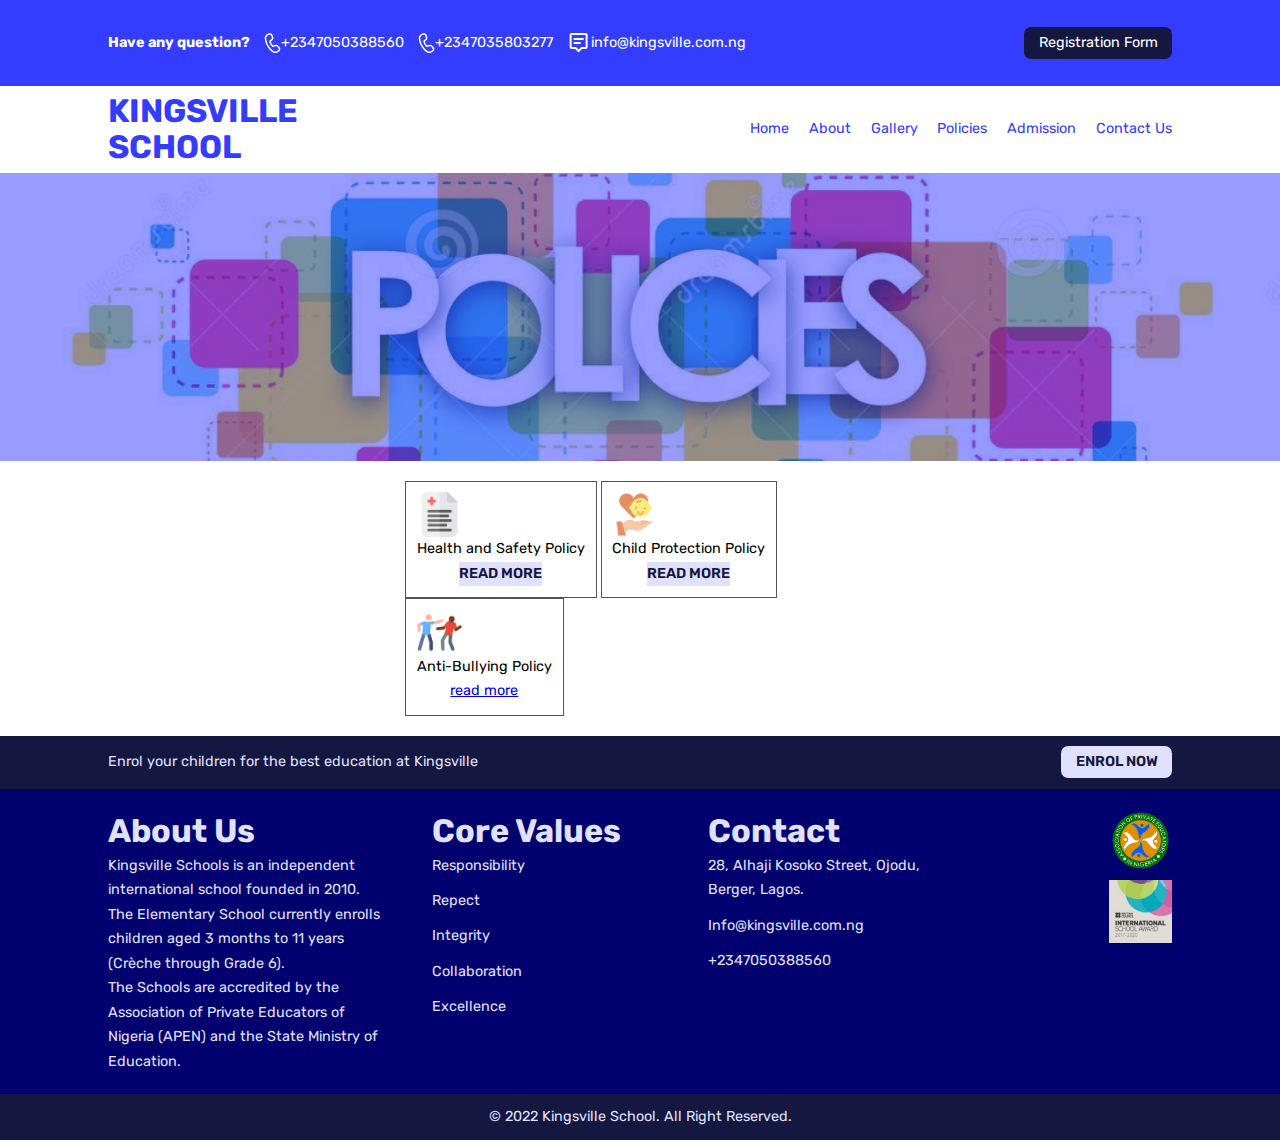
<file: policies.html>
<!DOCTYPE html>
<html lang="en">
  <head>
    <meta charset="UTF-8" />
    <meta http-equiv="X-UA-Compatible" content="IE=edge" />
    <meta name="viewport" content="width=device-width, initial-scale=1.0" />
    <link rel="preconnect" href="https://fonts.googleapis.com" />
    <link rel="preconnect" href="https://fonts.gstatic.com" crossorigin />
    <link
      href="https://fonts.googleapis.com/css2?family=Rubik:wght@400;500;700&display=swap"
      rel="stylesheet"
    />
    <link rel="stylesheet" href="css/style.css" />
    <title>kingsVille</title>
  </head>
  <body>
    <header class="heading">
      <div class="heading-cta">
        <div class="heading-contact">
          <a href="#" class="heading-contact--question">Have any question?</a>
          <a href="#" class="heading-contact--link"
            ><img src="images/tel.png" alt="tel icon" />+2347050388560</a
          >
          <a href="#" class="heading-contact--link">
            <img src="images/tel.png" alt="tel icon" />+2347035803277</a
          >
          <a href="#" class="heading-contact--link"
            ><img src="images/bx_message-alt-detail.png" alt="mail icon" />
            info@kingsville.com.ng</a
          >
        </div>
        <div class="open-menu">
          <span></span>
          <span></span>
          <span></span>
        </div>
        <a href="#" class="btn reg-btn">Registration Form</a>
      </div>
      <nav class="nav">
        <div class="nav-logo">
          <h2 class="nav-logo--text">KINGSVILLE SCHOOL</h2>
        </div>
        <ul class="nav-menu">
          <li class="nav-menu--links">
            <span class="close-menu">X</span>
            <a href="index.html">Home </a>
          </li>

          <li class="nav-menu--links"><a href="about.html"> About</a></li>

          <li class="nav-menu--links"><a href="gallery.html">Gallery</a></li>

          <li class="nav-menu--links">
            <a href="policies.html">Policies</a>
          </li>

          <li class="nav-menu--links">
            <a href="admission.html">Admission</a>
          </li>

          <li class="nav-menu--links">
            <a href="contact-us.html">Contact Us</a>
          </li>
        </ul>
      </nav>
    </header>
    <section class="policies-section"></section>
    <sectiton class="policies-section-main">
      <div class="policies-section-content">
        <div class="policies-section-main-box">
          <div class="policies-image">
            <img src="images/bully-1.png" alt="icon" />
          </div>
          <p>Health and Safety Policy</p>
          <a href="#" class="polices-btn">read more</a>
        </div>
        <div class="policies-section-main-box">
          <div class="policies-image">
            <img src="images/bully-2.png" alt="icon" />
          </div>
          <p>Child Protection Policy</p>
          <a href="#" class="polices-btn">read more</a>
        </div>
        <div class="policies-section-main-box">
          <div class="policies-image">
            <img src="images/bully-3.png" alt="icon" />
          </div>
          <p>Anti-Bullying Policy</p>
          <a href="#" class="policies-btn">read more</a>
        </div>
      </div>
    </sectiton>
    <footer class="footer">
      <div class="footer-social-links">
        <p class="text-white">
          Enrol your children for the best education at Kingsville
        </p>
        <a href="#" class="btn download-btn">ENROL NOW</a>
      </div>
      <div class="footer-main">
        <div class="footer-main-about">
          <h2 class="secondary-heading">About Us</h2>
          <p class="footer-main-about-text">
            Kingsville Schools is an independent international school founded in
            2010. The Elementary School currently enrolls children aged 3 months
            to 11 years (Crèche through Grade 6).
          </p>
          <p class="footer-main-about-text">
            The Schools are accredited by the Association of Private Educators
            of Nigeria (APEN) and the State Ministry of Education.
          </p>
        </div>
        <div class="footer-main-values">
          <h2 class="secondary-heading">Core Values</h2>
          <ul>
            <li class="footer-main-values-text">Responsibility</li>
            <li class="footer-main-values-text">Repect</li>
            <li class="footer-main-values-text">Integrity</li>
            <li class="footer-main-values-text">Collaboration</li>
            <li class="footer-main-values-text">Excellence</li>
          </ul>
        </div>
        <div class="footer-main-contact">
          <h2 class="secondary-heading">Contact</h2>
          <p class="footer-main-contact-address">
            28, Alhaji Kosoko Street, Ojodu, Berger, Lagos.
          </p>
          <p class="footer-main-contact-email">Info@kingsville.com.ng</p>
          <p class="footer-main-contact-tel">+2347050388560</p>
        </div>
        <div class="footer-main-image">
          <div class="footer-img-box">
            <img src="images/APEN 1.png" alt="" />
          </div>
          <div class="footer-img-box">
            <img src="images/ISA_kitemarks_2017-2020-150x150 1.png" alt="" />
          </div>
        </div>
      </div>
      <div class="footer-main-copywrite">
        <p class="footer-main-copywrite-text">
          &copy; 2022 Kingsville School. All Right Reserved.
        </p>
      </div>
    </footer>
  </body>
</html>
</file>
<file: css/style.css>
*{-webkit-box-sizing:border-box;box-sizing:border-box;margin:0;padding:0}html{font-size:62.5%}body{background-color:#fff;font-size:1.6rem;font-weight:400;font-family:"Rubik", sans-serif;line-height:1.7;max-width:144rem;margin:0 auto;scroll-behavior:smooth}.heading-primary{font-size:4.8rem;font-weight:700;line-height:1.2;color:#fff}.secondary-heading{font-size:3.6rem;font-weight:700;line-height:1.4;color:#e0e0ff}.heading-tertiary{font-size:2.2rem;font-weight:700;line-height:1.2;color:#fff}.bg-sec{background-color:#14173f}.color-dark-blue{color:#14173f}.text-red{color:#b01313;font-weight:700}.margin-b-16{margin-bottom:1.6rem}.text-align-center{text-align:center}.container{padding:2.2rem 12rem}.heading{width:100%}.heading-cta{background-color:#343dff;width:100%;height:9.6rem;display:-webkit-box;display:-ms-flexbox;display:flex;-webkit-box-align:center;-ms-flex-align:center;align-items:center;-webkit-box-pack:justify;-ms-flex-pack:justify;justify-content:space-between;padding:2.4rem 12rem}.heading-contact{display:-webkit-box;display:-ms-flexbox;display:flex;-webkit-box-align:center;-ms-flex-align:center;align-items:center;-webkit-box-pack:justify;-ms-flex-pack:justify;justify-content:space-between;width:60%}.heading-contact--question{text-decoration:none;color:#fff;font-weight:700}.heading-contact--link{display:-webkit-box;display:-ms-flexbox;display:flex;-webkit-box-align:center;-ms-flex-align:center;align-items:center;text-decoration:none;color:#fff}.nav{background-color:#fff;width:100%;height:9.6rem;display:-webkit-box;display:-ms-flexbox;display:flex;-webkit-box-align:center;-ms-flex-align:center;align-items:center;-webkit-box-pack:justify;-ms-flex-pack:justify;justify-content:space-between;padding:1.6rem 12rem;-webkit-box-shadow:0px 8px 10px rgba(0,0,0,0.2);box-shadow:0px 8px 10px rgba(0,0,0,0.2)}.nav-logo--text{width:40%;font-size:3.6rem;font-weight:700;line-height:1.1;text-align:center;color:#343dff}.nav-menu{display:-webkit-box;display:-ms-flexbox;display:flex;-webkit-box-align:center;-ms-flex-align:center;align-items:center;gap:2.2rem}.nav-menu--links{list-style:none}.nav-menu--links a{color:#343dff;text-decoration:none;cursor:pointer;-webkit-transition:all 0.2s;transition:all 0.2s}.nav-menu--links a:hover,.nav-menu--links a:active{color:#00006e;border-bottom:1px solid #00006e}.footer-social-links{padding:1.2rem 12rem;display:-webkit-box;display:-ms-flexbox;display:flex;-webkit-box-align:center;-ms-flex-align:center;align-items:center;-webkit-box-pack:justify;-ms-flex-pack:justify;justify-content:space-between;background-color:#14173f;color:#e0e0ff}.footer-social-links img{width:100%;height:100%}.footer-social-links .facebook{height:4.8rem;width:4.8rem}.footer-social-links .twitter{height:3.4rem;width:4.8rem}.footer-social-links .linkedin{height:4.8rem;width:4.2rem}.footer-social-links .youtube{height:3.8rem;width:4.8rem}.footer-main{display:-ms-grid;display:grid;-ms-grid-columns:1.2fr 1fr 1fr 0.8fr;grid-template-columns:1.2fr 1fr 1fr 0.8fr;gap:4.8rem;background-color:#00006e;padding:2.2rem 12rem}.footer-main-about-text{font-size:1.6rem;color:#e0e0ff}.footer-main-values ul{display:-webkit-box;display:-ms-flexbox;display:flex;-webkit-box-orient:vertical;-webkit-box-direction:normal;-ms-flex-direction:column;flex-direction:column;gap:1.2rem}.footer-main-values-text{list-style:none;font-size:1.6rem;color:#e0e0ff}.footer-main-contact{gap:1.2rem}.footer-main-contact-address,.footer-main-contact-email,.footer-main-contact-tel{margin-bottom:1.2rem;font-size:1.6rem;color:#e0e0ff}.footer-main-image{display:-webkit-box;display:-ms-flexbox;display:flex;-webkit-box-orient:vertical;-webkit-box-direction:normal;-ms-flex-direction:column;flex-direction:column;-webkit-box-align:end;-ms-flex-align:end;align-items:end}.footer-main-image img{height:7rem;width:7rem}.footer-main-copywrite{background-color:#14173f;padding:1.2rem 12rem}.footer-main-copywrite-text{font-size:1.6rem;color:#e0e0ff;text-align:center}.cta{display:-webkit-box;display:-ms-flexbox;display:flex;-webkit-box-align:center;-ms-flex-align:center;align-items:center;height:77rem;overflow:hidden;padding:4.8rem 0}.cta-map{width:50%;height:100%}.cta-map img{width:100%;height:100%}.cta-form{display:-webkit-box;display:-ms-flexbox;display:flex;-webkit-box-orient:vertical;-webkit-box-direction:normal;-ms-flex-direction:column;flex-direction:column;-webkit-box-pack:justify;-ms-flex-pack:justify;justify-content:space-between;background-color:#14173f;width:50%;height:100%;padding:4.8rem 12rem 4.8rem 4.8rem;color:#e0e0ff}.cta-form-input-box{display:-webkit-box;display:-ms-flexbox;display:flex;-webkit-box-align:center;-ms-flex-align:center;align-items:center;gap:2.2rem}.cta input{background-color:#14173f;border:1px solid #e0e0ff;width:70%;height:4.8rem}.cta textarea{width:80%;background-color:#14173f;border:1px solid #e0e0ff}.cta .form-btn{-ms-flex-item-align:start;align-self:flex-start}.cta .secondary-heading{font-size:3.6rem;text-align:center}.btn{display:inline-block;text-decoration:none;border-radius:0.8rem;padding:0.4rem 1.6rem}.reg-btn{color:#fff;background-color:#14173f}.hero-btn{background-color:#00006e;color:#fff}.read-more-btn,.download-btn,.form-btn{font-weight:600;background-color:#e0e0ff;color:#14173f}.close-menu{display:none}.open{display:none}.couresel{display:-webkit-box;display:-ms-flexbox;display:flex;-webkit-box-pack:center;-ms-flex-pack:center;justify-content:center;gap:1.6rem}.couresel-btn{display:inline-block;width:1.6rem;height:1.6rem;border-radius:50%;text-align:center;border:1px solid #14173f}@media (max-width: 84em){html{font-size:56.25%}}@media (max-width: 75em){html{font-size:50%}.heading-cta{-webkit-box-pack:initial;-ms-flex-pack:initial;justify-content:initial;gap:22rem}.heading-contact{gap:1rem}}@media (max-width: 59em){html{font-size:43.75%}.heading-cta{gap:14rem}.heading-contact{gap:1rem}.heading .nav-menu{gap:1.2rem}}@media (max-width: 44em){.heading{position:relative}.heading-contact{display:none}.heading-cta{-webkit-box-pack:justify;-ms-flex-pack:justify;justify-content:space-between;padding:2.4rem 7.2rem}.heading-cta .open-menu span{display:block;height:2px;width:3rem;background-color:#fff;margin-bottom:1rem}.heading .nav{display:none;height:0}.heading .nav-menu{-webkit-box-orient:vertical;-webkit-box-direction:normal;-ms-flex-direction:column;flex-direction:column;gap:2.2rem;padding:6.4rem;position:absolute;width:100%;background-color:inherit;top:0;right:0;height:100vh;z-index:1111}.heading .nav-menu--links{font-size:2.8rem;font-weight:600}.heading .nav-menu .close-menu{display:block;position:absolute;top:1.8rem;right:2.6rem;font-size:3.6rem;font-weight:900;-webkit-transition:all 0.3s;transition:all 0.3s;color:#343dff;z-index:1112}.heading .nav-logo{position:absolute;top:1.8rem;left:1.6rem}.heading .nav-logo--text{font-size:3.2rem;color:#fff}.hero-content{-webkit-box-orient:horizontal;-webkit-box-direction:normal;-ms-flex-direction:row;flex-direction:row;-webkit-box-align:center;-ms-flex-align:center;align-items:center;width:100%}}.hero{position:relative;background:-webkit-gradient(linear, left bottom, left top, from(rgba(0,0,0,0.5)), to(rgba(0,0,0,0.5))),url(../images/class.png);background:linear-gradient(0deg, rgba(0,0,0,0.5), rgba(0,0,0,0.5)),url(../images/class.png);background-repeat:no-repeat;width:100%}.hero-content{display:-webkit-box;display:-ms-flexbox;display:flex;-webkit-box-orient:vertical;-webkit-box-direction:normal;-ms-flex-direction:column;flex-direction:column;-webkit-box-align:start;-ms-flex-align:start;align-items:flex-start;-webkit-box-pack:end;-ms-flex-pack:end;justify-content:flex-end;gap:2.6rem;padding:4.6rem 12rem;width:70%}.hero-content--text{font-size:3.6rem;color:#fff;line-height:1.2}.invite-section-text{font-size:3.6rem;color:#00006e;font-weight:700;text-align:center}.invite-section-content{background:-webkit-gradient(linear, left bottom, left top, from(rgba(1,1,41,0.8)), to(rgba(1,1,41,0.8))),url(../images/science-lab.jpg);background:linear-gradient(0deg, rgba(1,1,41,0.8), rgba(1,1,41,0.8)),url(../images/science-lab.jpg);background-repeat:no-repeat;background-size:cover;padding:1.6rem 12rem;display:-webkit-box;display:-ms-flexbox;display:flex;-webkit-box-align:center;-ms-flex-align:center;align-items:center;-webkit-box-pack:justify;-ms-flex-pack:justify;justify-content:space-between}.invite-section-main{width:50%}.invite-section-main p{font-size:2.2rem;color:#fff;line-height:1.2}.invite-section-img img{width:80%;height:70%}.invite-section-heading{font-size:3.6rem;font-weight:700;color:#fff;line-height:1.01;margin-bottom:1.8rem}.goal-section{padding:3.6rem 12rem;display:-webkit-box;display:-ms-flexbox;display:flex;-webkit-box-align:center;-ms-flex-align:center;align-items:center;-webkit-box-pack:justify;-ms-flex-pack:justify;justify-content:space-between;gap:4.8rem}.goal-section-card{background-color:#14173f;border-radius:1.2rem;width:26rem;height:32rem;-webkit-box-shadow:0 2rem 10rem #e0e0ff;box-shadow:0 2rem 10rem #e0e0ff}.goal-section-card img{width:100%}.goal-section-content{color:#fff;padding:1rem}.news-section{padding:0.8rem 12rem}.news-section-heading{position:relative;font-size:3.6rem;font-weight:700;color:#14173f;line-height:1.01;text-align:center;margin-bottom:5.4rem}.news-section-heading .grad-cap{position:absolute;left:50%;-webkit-transform:translateX(-50%);transform:translateX(-50%);bottom:-3.2rem}.news-section-heading .right-H{position:absolute;right:43%;bottom:-2.4rem}.news-section-heading .left-H{position:absolute;left:43%;bottom:-2.4rem}.news-section-container{display:-ms-grid;display:grid;-ms-grid-columns:2fr 2fr;grid-template-columns:2fr 2fr;-ms-grid-rows:1fr 1fr;grid-template-rows:1fr 1fr;row-gap:2.2rem;justify-items:center}.news-section-container .summer-sch{-ms-grid-column:1;-ms-grid-column-span:1;grid-column:1/2;-ms-grid-row:1;-ms-grid-row-span:2;grid-row:1/3;background-color:#14173f;width:36rem}.news-section-container .summer-sch-content{padding:1rem}.news-section-container .summer-sch-text{color:#fff;font-size:1.6rem;margin-bottom:1.8rem}.news-section-container .summer-sch img{width:100%}.news-section-container .summer-excur{width:38rem;background-color:#14173f}.news-section-container .summer-excur img{width:100%}.news-section-container .summer-excur-content{padding:1rem}.news-section-container .summer-excur-text{color:#fff;font-size:1.6rem;margin-bottom:1.8rem}.news-section-container .admission-news{background-color:#14173f;width:38rem}.news-section-container .admission-news img{width:100%}.news-section-container .admission-news-content{padding:1rem}.news-section-container .admission-news-text{color:#fff;font-size:1.6rem;margin-bottom:1.8rem}.newsletter-section{background-color:#14173f;border-top:0.4rem solid #343dff;border-bottom:0.4rem solid #343dff}.newsletter-section-container{display:-webkit-box;display:-ms-flexbox;display:flex;-webkit-box-align:center;-ms-flex-align:center;align-items:center;-webkit-box-pack:justify;-ms-flex-pack:justify;justify-content:space-between;padding:1.6rem 12rem;background-color:#14173f;border-top:0.4rem solid #343dff;border-bottom:0.4rem solid #343dff}.newsletter-section-text{color:#fff}.testimonials-section{display:-webkit-box;display:-ms-flexbox;display:flex;-webkit-box-pack:center;-ms-flex-pack:center;justify-content:center;padding:4.8rem 12rem}.testimonials-section-container{text-align:center;color:#14173f;width:50%}.testimonials-section-sub--heading{font-size:1.2rem}.testimonials-section-text{font-size:1.6rem;font-weight:700}.hero-about-section{background:-webkit-gradient(linear, left bottom, left top, from(rgba(52,61,255,0.3)), to(rgba(52,61,255,0.3))),url(../../images/about-us.png);background:linear-gradient(0deg, rgba(52,61,255,0.3), rgba(52,61,255,0.3)),url(../../images/about-us.png);background-size:100%;height:36rem;width:100%}.about-us{padding:2.2rem 12rem}.about-us-heading{font-size:4.8rem;color:#14173f;font-weight:400;line-height:1.2}.about-us-main{display:-webkit-box;display:-ms-flexbox;display:flex;-webkit-box-align:center;-ms-flex-align:center;align-items:center;-webkit-box-pack:justify;-ms-flex-pack:justify;justify-content:space-between}.about-us-image img{width:25rem;height:30rem}.about-us-content{width:50%}.about-us-content-text{font-size:2.2rem;color:#14173f;line-height:1.7}.quote-section{display:-webkit-box;display:-ms-flexbox;display:flex;-webkit-box-orient:vertical;-webkit-box-direction:normal;-ms-flex-direction:column;flex-direction:column;-webkit-box-align:center;-ms-flex-align:center;align-items:center;gap:2.2rem;background-color:#e0e0ff;padding:4.8rem 12rem}.quote-section-content{color:#14173f;width:50%}.quote-section-text{font-size:1.6rem;font-weight:700}.diversity-section{padding:3.2rem 12rem}.diversity-section-heading{font-size:3.6rem;color:#14173f;font-weight:400;line-height:1.2}.diversity-section-content-text{font-size:2.2rem;color:#14173f;line-height:1.7}.logo-secion{display:-webkit-box;display:-ms-flexbox;display:flex;-webkit-box-align:start;-ms-flex-align:start;align-items:flex-start;padding:2.2rem 12rem}.logo-secion-image{width:30%}.logo-secion-image img{width:90%;height:90%}.logo-secion-content{width:70%}.logo-secion-content-items-text{display:inline;list-style:none;color:#e0e0ff;font-weight:700;font-size:2.2rem;margin-left:1.6rem}.logo-secion-content-items-text:hover{border-bottom:1px solid #fff}.logo-secion-main{width:50%;font-size:2.2rem;color:#e0e0ff}.responsibility-section-heading{font-size:4.8rem;font-weight:700;color:#14173f}.responsibility-section-text{font-size:1.6rem;color:#14173f}.responsibility-section .text-box-heading{font-size:2.2rem;color:#14173f;font-weight:700}.responsibility-section .text-box-heading{font-size:1.6rem;color:#14173f}.hero-gallery-section{background:-webkit-gradient(linear, left bottom, left top, from(rgba(52,61,255,0.3)), to(rgba(52,61,255,0.3))),url(../../images/gallery.png);background:linear-gradient(0deg, rgba(52,61,255,0.3), rgba(52,61,255,0.3)),url(../../images/gallery.png);background-size:100%;height:36rem;width:100%}.gallery-main{display:-ms-grid;display:grid;-ms-grid-columns:1fr 1fr 1fr;grid-template-columns:1fr 1fr 1fr;gap:1.2rem}.gallery-main-img{width:36rem;height:25rem}.gallery-main-img img{width:100%;height:100%}.gallery-form-section{padding:6.4rem 0}.gallery-form-section .gallery-main-form{background-color:#6750a4;padding:1.6rem 6.4rem}.gallery-form-section .gallery-main-form-heading{font-size:2.2rem;color:#fff}.gallery-form-section .gallery-main-form .form-label{display:block;color:#fff;text-transform:uppercase}.gallery-form-section .gallery-main-form .form-input-text{display:block;width:100%;height:6.4rem;border:none;border-radius:0.8rem}.gallery-form-section .gallery-main-form .gallery-form-btn{display:block;width:100%;padding:1.2rem;color:#21005d;font-weight:700;border:none;border-radius:0.8rem;-webkit-box-shadow:0px 0.8rem 1rem rgba(0,0,0,0.3);box-shadow:0px 0.8rem 1rem rgba(0,0,0,0.3);border-radius:0.8rem}.policies-section{background:-webkit-gradient(linear, left bottom, left top, from(rgba(52,61,255,0.3)), to(rgba(52,61,255,0.3))),url(../../images/policies.png);background:linear-gradient(0deg, rgba(52,61,255,0.3), rgba(52,61,255,0.3)),url(../../images/policies.png);background-size:100%;height:32rem;width:100%}.policies-section-main .policies-section-content{padding:2.2rem 45rem}.policies-section-main-box{display:inline-block;border:1px solid #555;text-align:center;padding:1.2rem}.policies-section-main-box .policies-image{height:5rem;width:5rem}.policies-section-main-box .policies-image img{width:100%;height:100%}.policies-section-main-box .polices-btn{display:inline-block;text-transform:uppercase;text-decoration:none;font-weight:600;background-color:#e0e0ff;color:#14173f}
</file>
